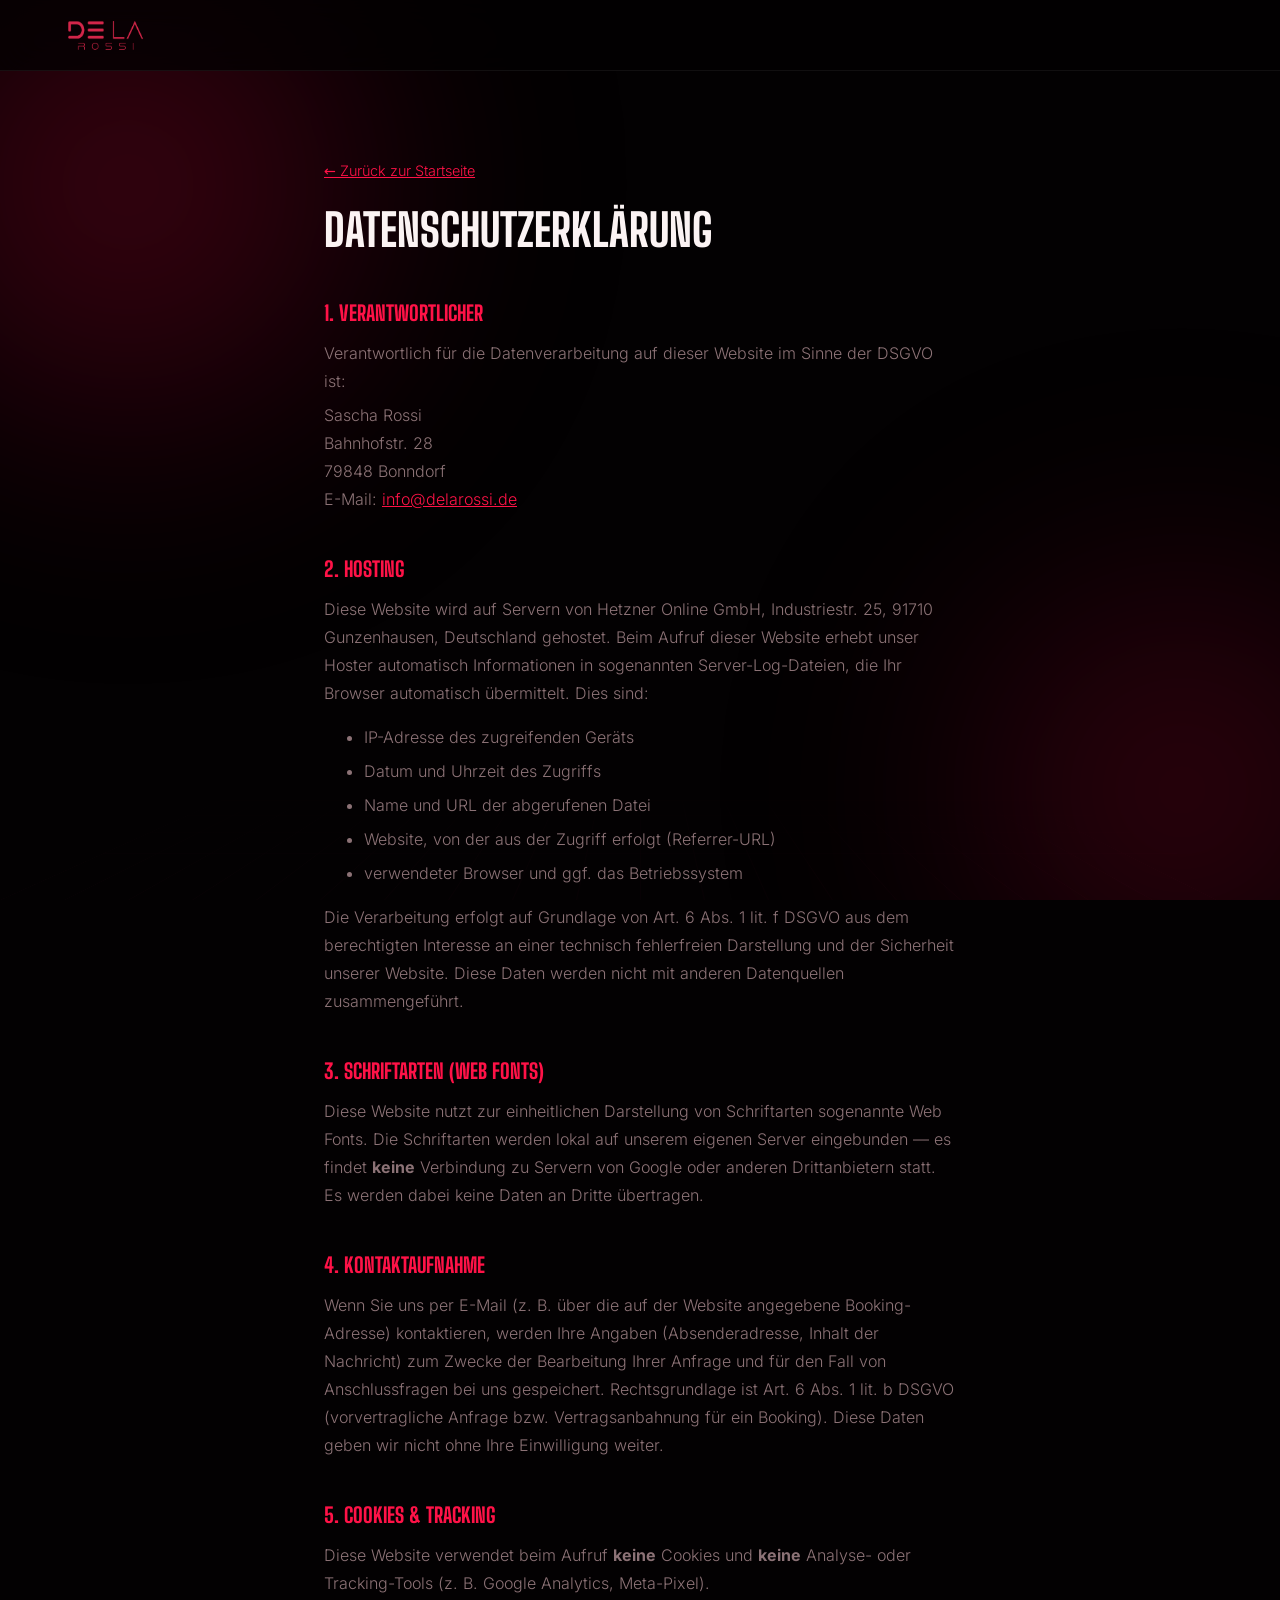
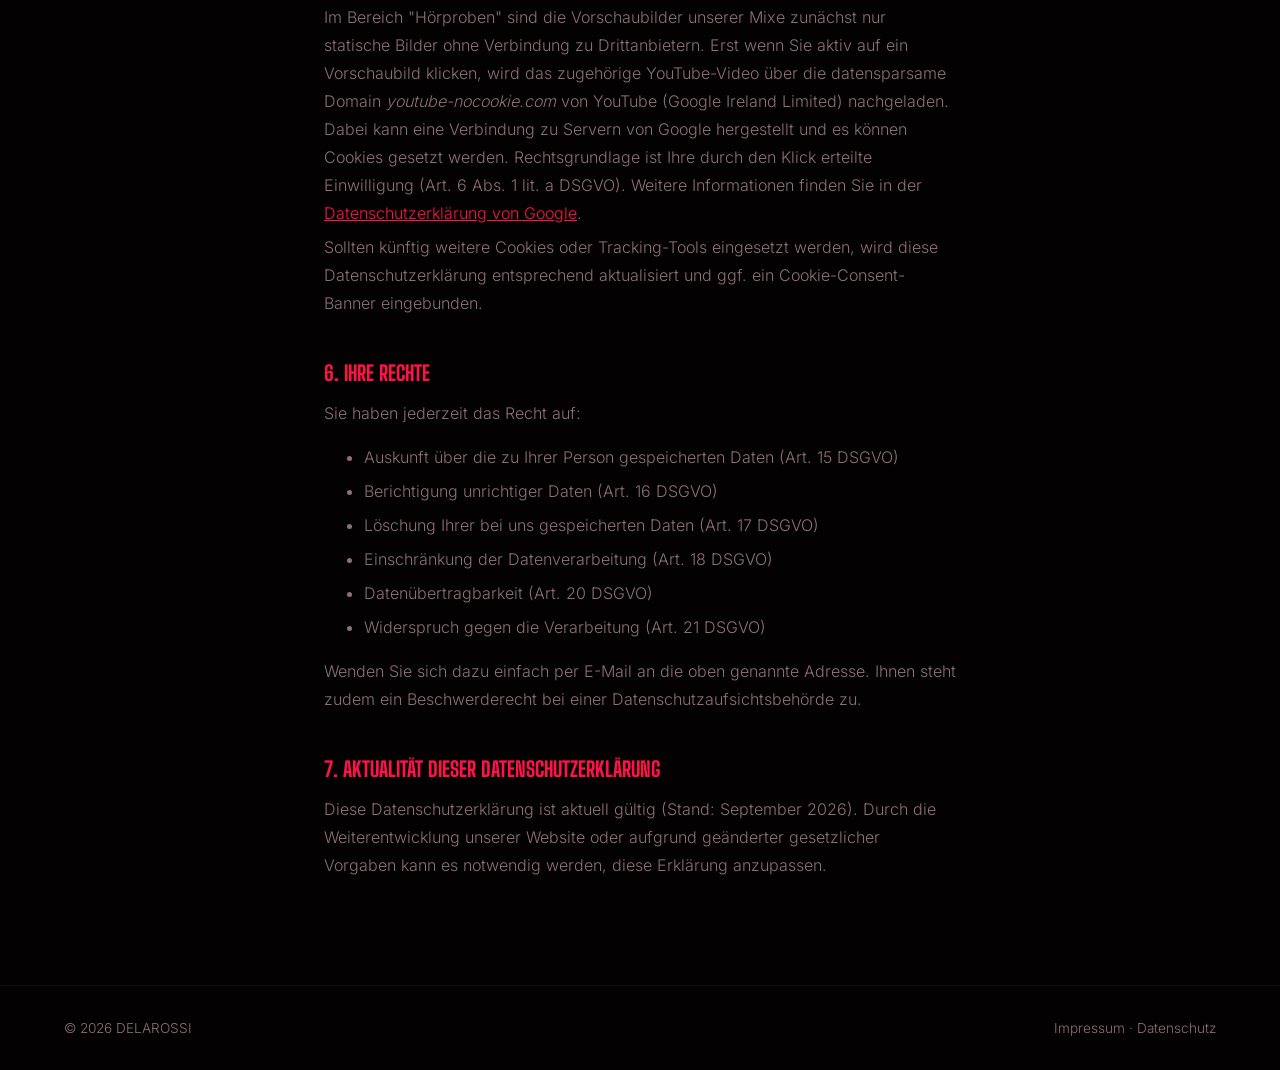
<file: datenschutz.html>
<!DOCTYPE html>
<html lang="de">
<head>
<meta charset="UTF-8" />
<meta name="viewport" content="width=device-width, initial-scale=1.0" />
<title>Datenschutzerklärung — Delarossi</title>
<meta name="robots" content="noindex, follow" />
<link rel="icon" href="assets/logo.png" type="image/png" />
<link rel="stylesheet" href="style.css">
<style>
  .legal{ max-width:760px; margin:0 auto; padding:160px 5vw 100px; position:relative; z-index:1; }
  .legal h1{ font-size:clamp(2rem,5vw,2.8rem); margin-bottom:40px; }
  .legal h2{ font-size:1.3rem; margin-top:44px; margin-bottom:14px; color:var(--accent-bright); }
  .legal h3{ font-size:1.05rem; margin-top:26px; margin-bottom:10px; color:var(--text); font-family:'Inter'; text-transform:none; }
  .legal p, .legal li{ color:var(--muted); line-height:1.75; margin-bottom:6px; }
  .legal a{ color:var(--accent-bright); text-decoration:underline; }
  .legal .fill{ color:var(--accent-bright); background:rgba(227,28,77,.12); padding:1px 6px; border-radius:4px; }
  .back{ display:inline-flex; align-items:center; gap:8px; margin-bottom:24px; font-size:.9rem; color:var(--muted); }
</style>
</head>
<body>

<div class="bg-fx">
  <div class="sweep"></div>
  <div class="blob blob-a"></div>
  <div class="blob blob-b"></div>
  <div class="grid-floor"></div>
</div>

<header class="nav scrolled" id="nav">
  <a class="logo" href="index.html"><img src="assets/logo.png" alt="Delarossi" /></a>
</header>

<main class="legal">
  <a class="back" href="index.html">← Zurück zur Startseite</a>
  <h1>Datenschutzerklärung</h1>

  <h2>1. Verantwortlicher</h2>
  <p>Verantwortlich für die Datenverarbeitung auf dieser Website im Sinne der DSGVO ist:</p>
  <p>Sascha Rossi<br>
  Bahnhofstr. 28<br>
  79848 Bonndorf<br>
  E-Mail: <a href="mailto:info@delarossi.de">info@delarossi.de</a></p>

  <h2>2. Hosting</h2>
  <p>Diese Website wird auf Servern von Hetzner Online GmbH, Industriestr. 25, 91710 Gunzenhausen, Deutschland gehostet.
  Beim Aufruf dieser Website erhebt unser Hoster automatisch Informationen in sogenannten Server-Log-Dateien,
  die Ihr Browser automatisch übermittelt. Dies sind:</p>
  <ul>
    <li>IP-Adresse des zugreifenden Geräts</li>
    <li>Datum und Uhrzeit des Zugriffs</li>
    <li>Name und URL der abgerufenen Datei</li>
    <li>Website, von der aus der Zugriff erfolgt (Referrer-URL)</li>
    <li>verwendeter Browser und ggf. das Betriebssystem</li>
  </ul>
  <p>Die Verarbeitung erfolgt auf Grundlage von Art. 6 Abs. 1 lit. f DSGVO aus dem berechtigten Interesse
  an einer technisch fehlerfreien Darstellung und der Sicherheit unserer Website. Diese Daten werden nicht
  mit anderen Datenquellen zusammengeführt.</p>

  <h2>3. Schriftarten (Web Fonts)</h2>
  <p>Diese Website nutzt zur einheitlichen Darstellung von Schriftarten sogenannte Web Fonts. Die Schriftarten
  werden lokal auf unserem eigenen Server eingebunden — es findet <strong>keine</strong> Verbindung zu Servern
  von Google oder anderen Drittanbietern statt. Es werden dabei keine Daten an Dritte übertragen.</p>

  <h2>4. Kontaktaufnahme</h2>
  <p>Wenn Sie uns per E-Mail (z. B. über die auf der Website angegebene Booking-Adresse) kontaktieren, werden
  Ihre Angaben (Absenderadresse, Inhalt der Nachricht) zum Zwecke der Bearbeitung Ihrer Anfrage und für
  den Fall von Anschlussfragen bei uns gespeichert. Rechtsgrundlage ist Art. 6 Abs. 1 lit. b DSGVO
  (vorvertragliche Anfrage bzw. Vertragsanbahnung für ein Booking). Diese Daten geben wir nicht ohne Ihre
  Einwilligung weiter.</p>

  <h2>5. Cookies &amp; Tracking</h2>
  <p>Diese Website verwendet beim Aufruf <strong>keine</strong> Cookies und <strong>keine</strong> Analyse- oder
  Tracking-Tools (z. B. Google Analytics, Meta-Pixel).</p>
  <p>Im Bereich "Hörproben" sind die Vorschaubilder unserer Mixe zunächst nur statische Bilder ohne
  Verbindung zu Drittanbietern. Erst wenn Sie aktiv auf ein Vorschaubild klicken, wird das zugehörige
  YouTube-Video über die datensparsame Domain <em>youtube-nocookie.com</em> von YouTube (Google Ireland
  Limited) nachgeladen. Dabei kann eine Verbindung zu Servern von Google hergestellt und es können Cookies
  gesetzt werden. Rechtsgrundlage ist Ihre durch den Klick erteilte Einwilligung (Art. 6 Abs. 1 lit. a
  DSGVO). Weitere Informationen finden Sie in der
  <a href="https://policies.google.com/privacy" target="_blank" rel="noopener">Datenschutzerklärung von Google</a>.</p>
  <p>Sollten künftig weitere Cookies oder Tracking-Tools eingesetzt werden, wird diese Datenschutzerklärung
  entsprechend aktualisiert und ggf. ein Cookie-Consent-Banner eingebunden.</p>

  <h2>6. Ihre Rechte</h2>
  <p>Sie haben jederzeit das Recht auf:</p>
  <ul>
    <li>Auskunft über die zu Ihrer Person gespeicherten Daten (Art. 15 DSGVO)</li>
    <li>Berichtigung unrichtiger Daten (Art. 16 DSGVO)</li>
    <li>Löschung Ihrer bei uns gespeicherten Daten (Art. 17 DSGVO)</li>
    <li>Einschränkung der Datenverarbeitung (Art. 18 DSGVO)</li>
    <li>Datenübertragbarkeit (Art. 20 DSGVO)</li>
    <li>Widerspruch gegen die Verarbeitung (Art. 21 DSGVO)</li>
  </ul>
  <p>Wenden Sie sich dazu einfach per E-Mail an die oben genannte Adresse. Ihnen steht zudem ein
  Beschwerderecht bei einer Datenschutzaufsichtsbehörde zu.</p>

  <h2>7. Aktualität dieser Datenschutzerklärung</h2>
  <p>Diese Datenschutzerklärung ist aktuell gültig (Stand: September 2026).
  Durch die Weiterentwicklung unserer Website oder aufgrund geänderter gesetzlicher Vorgaben kann es
  notwendig werden, diese Erklärung anzupassen.</p>
</main>

<footer class="footer">
  <span>© <span id="year"></span> DELAROSSI</span>
  <span><a href="impressum.html">Impressum</a> · <a href="datenschutz.html">Datenschutz</a></span>
</footer>

<script>document.getElementById('year').textContent = new Date().getFullYear();</script>
</body>
</html>
</file>
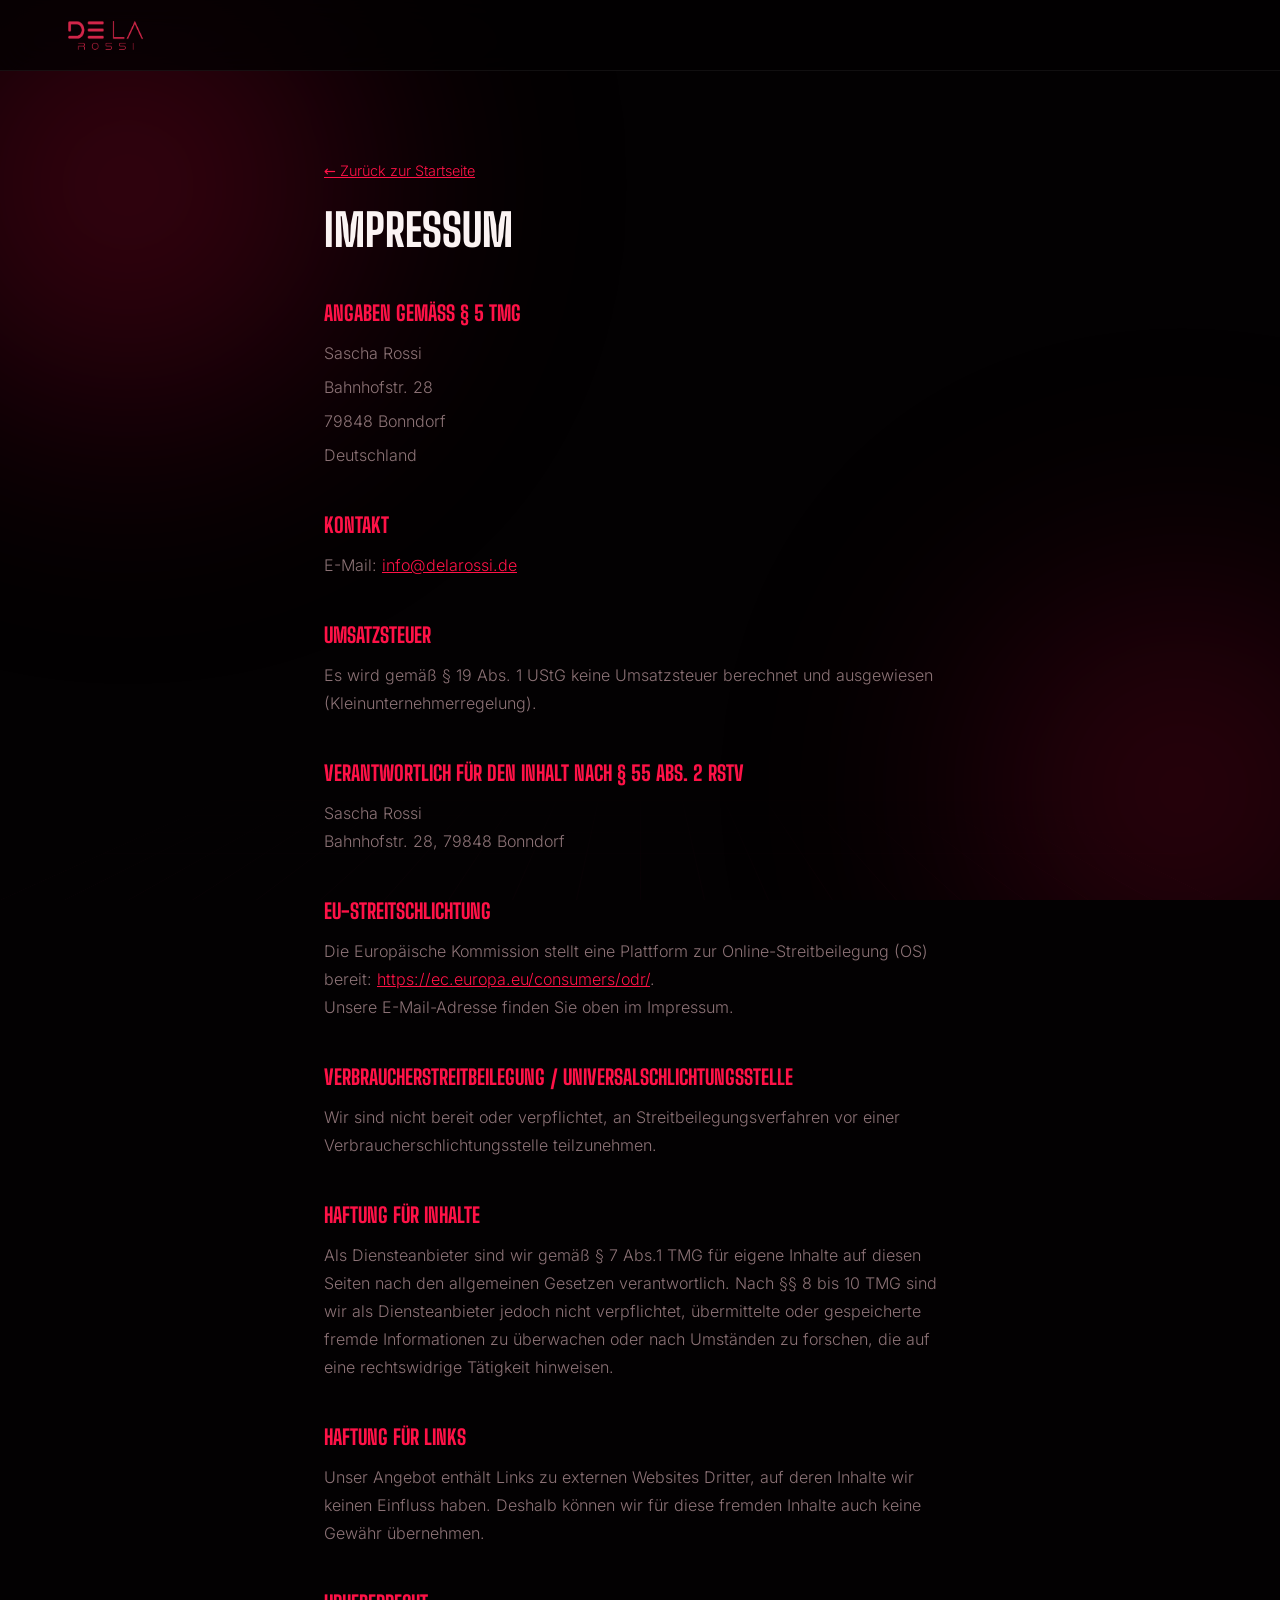
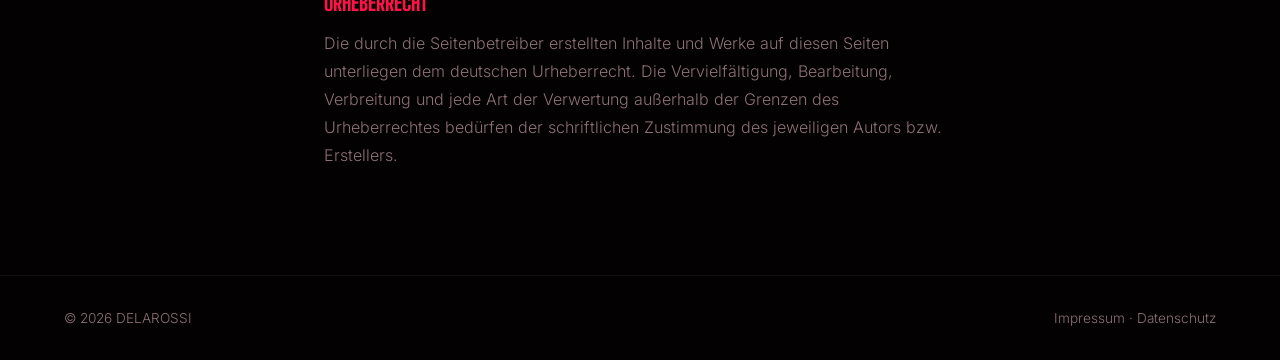
<file: impressum.html>
<!DOCTYPE html>
<html lang="de">
<head>
<meta charset="UTF-8" />
<meta name="viewport" content="width=device-width, initial-scale=1.0" />
<title>Impressum — Delarossi</title>
<meta name="robots" content="noindex, follow" />
<link rel="icon" href="assets/logo.png" type="image/png" />
<link rel="stylesheet" href="style.css">
<style>
  .legal{ max-width:760px; margin:0 auto; padding:160px 5vw 100px; position:relative; z-index:1; }
  .legal h1{ font-size:clamp(2rem,5vw,2.8rem); margin-bottom:40px; }
  .legal h2{ font-size:1.3rem; margin-top:44px; margin-bottom:14px; color:var(--accent-bright); }
  .legal p, .legal li{ color:var(--muted); line-height:1.75; margin-bottom:6px; }
  .legal a{ color:var(--accent-bright); text-decoration:underline; }
  .legal .fill{ color:var(--accent-bright); background:rgba(227,28,77,.12); padding:1px 6px; border-radius:4px; }
  .back{ display:inline-flex; align-items:center; gap:8px; margin-bottom:24px; font-size:.9rem; color:var(--muted); }
</style>
</head>
<body>

<div class="bg-fx">
  <div class="sweep"></div>
  <div class="blob blob-a"></div>
  <div class="blob blob-b"></div>
  <div class="grid-floor"></div>
</div>

<header class="nav scrolled" id="nav">
  <a class="logo" href="index.html"><img src="assets/logo.png" alt="Delarossi" /></a>
</header>

<main class="legal">
  <a class="back" href="index.html">← Zurück zur Startseite</a>
  <h1>Impressum</h1>

  <h2>Angaben gemäß § 5 TMG</h2>
  <p>Sascha Rossi</p>
  <p>Bahnhofstr. 28</p>
  <p>79848 Bonndorf</p>
  <p>Deutschland</p>

  <h2>Kontakt</h2>
  <p>E-Mail: <a href="mailto:info@delarossi.de">info@delarossi.de</a></p>

  <h2>Umsatzsteuer</h2>
  <p>Es wird gemäß § 19 Abs. 1 UStG keine Umsatzsteuer berechnet und ausgewiesen (Kleinunternehmerregelung).</p>

  <h2>Verantwortlich für den Inhalt nach § 55 Abs. 2 RStV</h2>
  <p>Sascha Rossi<br>
  Bahnhofstr. 28, 79848 Bonndorf</p>

  <h2>EU-Streitschlichtung</h2>
  <p>Die Europäische Kommission stellt eine Plattform zur Online-Streitbeilegung (OS) bereit:
  <a href="https://ec.europa.eu/consumers/odr/" target="_blank" rel="noopener">https://ec.europa.eu/consumers/odr/</a>.<br>
  Unsere E-Mail-Adresse finden Sie oben im Impressum.</p>

  <h2>Verbraucherstreitbeilegung / Universalschlichtungsstelle</h2>
  <p>Wir sind nicht bereit oder verpflichtet, an Streitbeilegungsverfahren vor einer
  Verbraucherschlichtungsstelle teilzunehmen.</p>

  <h2>Haftung für Inhalte</h2>
  <p>Als Diensteanbieter sind wir gemäß § 7 Abs.1 TMG für eigene Inhalte auf diesen Seiten nach den
  allgemeinen Gesetzen verantwortlich. Nach §§ 8 bis 10 TMG sind wir als Diensteanbieter jedoch nicht
  verpflichtet, übermittelte oder gespeicherte fremde Informationen zu überwachen oder nach Umständen
  zu forschen, die auf eine rechtswidrige Tätigkeit hinweisen.</p>

  <h2>Haftung für Links</h2>
  <p>Unser Angebot enthält Links zu externen Websites Dritter, auf deren Inhalte wir keinen Einfluss haben.
  Deshalb können wir für diese fremden Inhalte auch keine Gewähr übernehmen.</p>

  <h2>Urheberrecht</h2>
  <p>Die durch die Seitenbetreiber erstellten Inhalte und Werke auf diesen Seiten unterliegen dem
  deutschen Urheberrecht. Die Vervielfältigung, Bearbeitung, Verbreitung und jede Art der Verwertung
  außerhalb der Grenzen des Urheberrechtes bedürfen der schriftlichen Zustimmung des jeweiligen Autors
  bzw. Erstellers.</p>
</main>

<footer class="footer">
  <span>© <span id="year"></span> DELAROSSI</span>
  <span><a href="impressum.html">Impressum</a> · <a href="datenschutz.html">Datenschutz</a></span>
</footer>

<script>document.getElementById('year').textContent = new Date().getFullYear();</script>
</body>
</html>
</file>
<file: style.css>
@font-face {
  font-family: 'Big Shoulders Display';
  font-style: normal;
  font-weight: 100 900;
  font-display: swap;
  src: url('assets/fonts/big-shoulders-display.woff2') format('woff2');
}

@font-face {
  font-family: 'Inter';
  font-style: normal;
  font-weight: 100 900;
  font-display: swap;
  src: url('assets/fonts/inter.woff2') format('woff2');
}

:root{
  --bg: #030102;
  --bg-soft: #070203;
  --surface: #0e0407;
  --line: rgba(255,255,255,0.06);
  --text: #fbf3f3;
  --muted: #8c7276;
  --accent: #d90a3c;
  --accent-bright: #ff1247;
  --accent-dim: #4a0016;
  --accent-deep: #1c0008;
  --radius: 18px;
  --ease: cubic-bezier(.16,1,.3,1);
}

*{box-sizing:border-box;}
html{scroll-behavior:smooth;}
body{
  margin:0;
  background:var(--bg);
  color:var(--text);
  font-family:'Inter', system-ui, sans-serif;
  font-weight:300;
  overflow-x:hidden;
  -webkit-font-smoothing:antialiased;
}
h1,h2,h3,h4{
  font-family:'Big Shoulders Display', sans-serif;
  font-weight:800;
  margin:0;
  letter-spacing:0;
  text-transform:uppercase;
}
a{color:inherit;text-decoration:none;}
p{color:var(--muted); line-height:1.65; margin:0;}
img{max-width:100%;display:block;}

/* ---------- background fx ---------- */
.grain{
  position:fixed; inset:0; z-index:2; pointer-events:none;
  opacity:.05; mix-blend-mode:overlay;
  background-image:url("data:image/svg+xml,%3Csvg xmlns='http://www.w3.org/2000/svg' width='120' height='120'%3E%3Cfilter id='n'%3E%3CfeTurbulence type='fractalNoise' baseFrequency='0.9' numOctaves='2' stitchTiles='stitch'/%3E%3C/filter%3E%3Crect width='100%25' height='100%25' filter='url(%23n)'/%3E%3C/svg%3E");
}
.cursor-glow{
  position:fixed; top:0; left:0; width:460px; height:460px; z-index:1;
  border-radius:50%; pointer-events:none; transform:translate(-50%,-50%);
  background:radial-gradient(circle, rgba(255,18,71,0.22), rgba(217,10,60,0.08) 45%, transparent 70%);
  transition:opacity .4s ease; opacity:0; filter:blur(10px);
}
.bg-fx{position:fixed; inset:0; z-index:0; overflow:hidden;}

.sweep{
  position:absolute; inset:-20%;
  background:linear-gradient(115deg,
    transparent 35%,
    rgba(217,10,60,.08) 45%,
    rgba(255,18,71,.14) 50%,
    rgba(217,10,60,.08) 55%,
    transparent 65%);
  background-size:250% 250%;
  animation:sweepMove 14s ease-in-out infinite;
  mix-blend-mode:screen;
}
@keyframes sweepMove{
  0%{background-position:0% 50%;}
  50%{background-position:100% 50%;}
  100%{background-position:0% 50%;}
}

.blob{
  position:absolute; border-radius:50%; filter:blur(110px);
  will-change:transform, opacity;
  background:radial-gradient(circle, var(--accent-bright), var(--accent-dim) 55%, transparent 72%);
}
.blob-a{width:640px;height:640px; top:-15%; left:-15%; opacity:.28; animation:float1 20s ease-in-out infinite;}
.blob-b{width:580px;height:580px; bottom:-20%; right:-15%; opacity:.23; animation:float2 26s ease-in-out infinite;}
@keyframes float1{
  0%,100%{transform:translate(0,0) scale(1); opacity:.24;}
  50%{transform:translate(90px,110px) scale(1.22); opacity:.34;}
}
@keyframes float2{
  0%,100%{transform:translate(0,0) scale(1); opacity:.19;}
  50%{transform:translate(-100px,-60px) scale(0.9); opacity:.29;}
}

.grid-floor{
  position:absolute; left:0; right:0; bottom:0; height:60vh;
  background-image:
    linear-gradient(rgba(217,10,60,.07) 1px, transparent 1px),
    linear-gradient(90deg, rgba(217,10,60,.07) 1px, transparent 1px);
  background-size:64px 64px;
  transform:perspective(500px) rotateX(60deg) translateY(20%);
  transform-origin:bottom;
  mask-image:linear-gradient(to top, black, transparent 80%);
  opacity:.36;
}

/* ---------- nav ---------- */
.nav{
  position:fixed; top:0; left:0; right:0; z-index:50;
  display:flex; align-items:center; justify-content:space-between;
  padding:18px 5vw;
  transition:background .3s var(--ease), backdrop-filter .3s var(--ease), border-color .3s var(--ease);
  border-bottom:1px solid transparent;
}
.nav.scrolled{
  background:rgba(3,1,2,.78);
  backdrop-filter:blur(16px);
  border-bottom:1px solid var(--line);
}
.logo{display:flex; align-items:center;}
.logo img{height:34px; width:auto;}
.nav-links{display:flex; align-items:center; gap:34px; font-size:.92rem;}
.nav-links a{position:relative; color:var(--text); opacity:.85; transition:opacity .25s;}
.nav-links a:not(.nav-cta)::after{
  content:''; position:absolute; left:0; bottom:-6px; width:0; height:1px; background:var(--accent);
  transition:width .3s var(--ease);
}
.nav-links a:not(.nav-cta):hover::after{width:100%;}
.nav-links a:hover{opacity:1;}
.nav-cta{
  padding:10px 20px; border:1px solid var(--line); border-radius:100px;
  background:var(--surface); transition:all .3s var(--ease);
}
.nav-cta:hover{border-color:var(--accent); box-shadow:0 0 24px rgba(227,28,77,.3); transform:translateY(-2px);}
.burger{display:none; flex-direction:column; gap:5px; background:none; border:none; cursor:pointer; padding:6px; z-index:60;}
.burger span{width:22px; height:2px; background:var(--text); transition:.3s;}
.mobile-menu{
  position:fixed; inset:0; background:rgba(3,1,2,.98); backdrop-filter:blur(20px);
  z-index:45; display:flex; flex-direction:column; align-items:center; justify-content:center; gap:28px;
  transform:translateY(-100%); transition:transform .4s var(--ease); font-size:1.5rem;
  font-family:'Big Shoulders Display', sans-serif; font-weight:800; letter-spacing:0; text-transform:uppercase;
}
.mobile-menu.open{transform:translateY(0);}

/* ---------- hero ---------- */
.hero{
  position:relative; min-height:100vh; display:flex; align-items:center;
  padding:120px 5vw 60px; z-index:1; gap:40px; flex-wrap:wrap;
}
.hero-marquee{
  position:absolute; top:100px; left:0; right:0; overflow:hidden;
  white-space:nowrap; opacity:.3; pointer-events:none;
}
.marquee-track{
  display:inline-block; font-family:'Big Shoulders Display', sans-serif; font-size:1rem; font-weight:700;
  letter-spacing:.06em; text-transform:uppercase; color:var(--muted);
  animation:marquee 24s linear infinite;
}
@keyframes marquee{from{transform:translateX(0);} to{transform:translateX(-50%);}}

.hero-content{flex:1 1 480px; max-width:640px; margin-top:56px;}
.eyebrow{
  display:inline-flex; align-items:center; gap:8px; font-size:.85rem; color:var(--muted);
  border:1px solid var(--line); padding:7px 14px; border-radius:100px; margin-bottom:28px;
}
.dot{width:7px; height:7px; border-radius:50%; background:var(--accent); box-shadow:0 0 12px var(--accent); animation:pulse 2s ease-in-out infinite;}
@keyframes pulse{0%,100%{opacity:1;} 50%{opacity:.35;}}

.hero-title{display:flex; flex-direction:column; gap:6px;}
.hero-logo-img{
  width:min(90%, 420px); height:auto;
  filter:drop-shadow(0 10px 30px rgba(227,28,77,.25));
}
.hero-title .sub{
  font-size:clamp(1.2rem, 2.6vw, 1.8rem); text-transform:none; letter-spacing:0;
  color:var(--text);
  margin-top:8px;
  font-family:'Inter', sans-serif; font-weight:500;
}
.hero-text{margin-top:26px; font-size:1.05rem; max-width:480px;}
.hero-actions{display:flex; gap:16px; margin-top:38px; flex-wrap:wrap;}

.btn{
  display:inline-flex; align-items:center; justify-content:center;
  padding:15px 30px; border-radius:100px; font-weight:500; font-size:.95rem;
  transition:transform .35s var(--ease), box-shadow .35s var(--ease), background .35s var(--ease);
  transform-style:preserve-3d; will-change:transform;
  font-family:'Big Shoulders Display', sans-serif; font-weight:800; letter-spacing:0; text-transform:uppercase;
}
.btn-primary{
  background:linear-gradient(135deg, var(--accent-bright), var(--accent));
  color:#fff;
}
.btn-primary:hover{transform:translateY(-3px) translateZ(20px); box-shadow:0 14px 40px rgba(227,28,77,.4);}
.btn-ghost{border:1px solid var(--line); color:var(--text);}
.btn-ghost:hover{border-color:var(--accent); background:rgba(227,28,77,.08); transform:translateY(-3px);}
.btn-lg{padding:18px 36px; font-size:1rem;}
.btn-whatsapp{
  background:linear-gradient(135deg, var(--accent-bright), var(--accent));
  color:#fff; gap:10px;
}
.btn-whatsapp:hover{transform:translateY(-3px) translateZ(20px); box-shadow:0 14px 40px rgba(227,28,77,.4);}
.whatsapp-icon{width:20px; height:20px; fill:currentColor; flex-shrink:0;}

/* ---------- hero stage / logo mark ---------- */
.hero-stage{
  flex:1 1 320px; display:flex; flex-direction:column; align-items:center; gap:36px;
  perspective:1200px;
}
.mark-float{
  width:clamp(260px, 34vw, 640px);
  margin-top:56px;
}
.mark-wrap{
  position:relative; width:100%; aspect-ratio:3/4;
  display:flex; align-items:center; justify-content:center;
  transform-style:preserve-3d;
}
.mark-glow{
  position:absolute; inset:-14%; border-radius:28px;
  background:radial-gradient(circle, rgba(227,28,77,.35), rgba(227,28,77,.08) 45%, transparent 72%);
  filter:blur(30px);
  animation:markPulse 4s ease-in-out infinite;
}
@keyframes markPulse{
  0%,100%{opacity:.6; transform:scale(1);}
  50%{opacity:1; transform:scale(1.05);}
}
.mark-logo{
  position:relative; width:100%; height:100%; object-fit:cover;
  border-radius:20px; border:1px solid rgba(227,28,77,.4);
  filter:drop-shadow(0 20px 40px rgba(0,0,0,.5));
}

.visualizer{display:flex; align-items:flex-end; gap:5px; height:44px;}
.visualizer span{
  width:5px; border-radius:3px;
  background:linear-gradient(180deg, var(--accent-bright), var(--accent-dim));
  animation:eq 1.1s ease-in-out infinite;
}
.visualizer span:nth-child(1){height:20%; animation-delay:.1s;}
.visualizer span:nth-child(2){height:70%; animation-delay:.3s;}
.visualizer span:nth-child(3){height:40%; animation-delay:.5s;}
.visualizer span:nth-child(4){height:90%; animation-delay:.15s;}
.visualizer span:nth-child(5){height:55%; animation-delay:.4s;}
.visualizer span:nth-child(6){height:30%; animation-delay:.25s;}
.visualizer span:nth-child(7){height:80%; animation-delay:.05s;}
.visualizer span:nth-child(8){height:45%; animation-delay:.35s;}
.visualizer span:nth-child(9){height:65%; animation-delay:.2s;}
.visualizer span:nth-child(10){height:25%; animation-delay:.45s;}
@keyframes eq{0%,100%{transform:scaleY(.4);} 50%{transform:scaleY(1);}}

.scroll-cue{
  position:absolute; bottom:36px; left:50%; transform:translateX(-50%);
  display:flex; flex-direction:column; align-items:center; gap:10px;
  font-size:.72rem; letter-spacing:.15em; color:var(--muted);
}
.scroll-line{width:1px; height:40px; background:linear-gradient(var(--accent), transparent); animation:scrollDown 1.8s ease-in-out infinite;}
@keyframes scrollDown{0%{opacity:0; transform:scaleY(0); transform-origin:top;} 40%{opacity:1; transform:scaleY(1); transform-origin:top;} 60%{opacity:1; transform:scaleY(1); transform-origin:bottom;} 100%{opacity:0; transform:scaleY(0); transform-origin:bottom;}}

/* ---------- marquee strip ---------- */
.strip{
  position:relative; z-index:1; border-top:1px solid var(--line); border-bottom:1px solid var(--line);
  padding:20px 0; overflow:hidden; background:var(--bg-soft);
}
.strip-track{
  display:flex; gap:26px; white-space:nowrap; width:max-content;
  font-family:'Big Shoulders Display'; font-size:1.8rem; font-weight:300; letter-spacing:.08em;
  color:rgba(245,238,238,.55);
  animation:scrollX 30s linear infinite;
}
.strip-track span:nth-child(2n){ color:var(--accent-bright); }
@keyframes scrollX{from{transform:translateX(0);} to{transform:translateX(-50%);}}

/* ---------- sections generic ---------- */
section{position:relative; z-index:1; padding:120px 5vw;}
.section-head{margin-bottom:60px;}
.tag{font-size:.7rem; letter-spacing:.1em; color:var(--accent-bright); font-family:'Big Shoulders Display', sans-serif; font-weight:800; text-transform:uppercase;}
.section-head h2{font-size:clamp(1.9rem, 4vw, 2.8rem); margin-top:14px;}

[data-reveal]{
  opacity:0; transform:translateY(28px);
  transition:opacity .8s var(--ease), transform .8s var(--ease);
}
[data-reveal].in{opacity:1; transform:translateY(0);}

/* ---------- about ---------- */
.about-grid{display:grid; grid-template-columns:repeat(3,1fr); gap:24px;}
.about-card{
  background:var(--surface); border:1px solid var(--line); border-radius:var(--radius);
  padding:34px; transform-style:preserve-3d; transition:border-color .3s, box-shadow .3s;
}
.about-card:hover{border-color:rgba(227,28,77,.45); box-shadow:0 20px 50px rgba(0,0,0,.45);}
.card-icon{color:var(--accent-bright); font-size:1.6rem; margin-bottom:18px;}
.about-card h3{font-size:1.15rem; margin-bottom:12px;}

/* ---------- mixes ---------- */
.mix-grid{display:grid; grid-template-columns:repeat(3, 1fr); gap:24px;}
.mix-card{
  background:var(--surface); border:1px solid var(--line); border-radius:var(--radius);
  overflow:hidden; transition:border-color .3s, box-shadow .3s;
}
.mix-card:hover{border-color:rgba(227,28,77,.45); box-shadow:0 20px 50px rgba(0,0,0,.45);}
.mix-embed{position:relative; width:100%; aspect-ratio:16/9; background:var(--bg-soft); overflow:hidden;}
.mix-embed iframe{position:absolute; inset:0; width:100%; height:100%; border:0;}
.mix-embed.yt-facade{cursor:pointer;}
.mix-embed.yt-facade img{position:absolute; inset:0; width:100%; height:100%; object-fit:cover;}
.yt-play{
  position:absolute; inset:0; margin:auto; width:64px; height:64px;
  background:rgba(3,1,2,.55); border:2px solid var(--accent-bright); border-radius:50%;
  display:flex; align-items:center; justify-content:center; transition:transform .25s var(--ease), background .25s;
}
.yt-play::before{
  content:''; width:0; height:0; margin-left:4px;
  border-top:12px solid transparent; border-bottom:12px solid transparent;
  border-left:20px solid var(--accent-bright);
}
.mix-embed.yt-facade:hover .yt-play{transform:scale(1.1); background:var(--accent-bright);}
.mix-embed.yt-facade:hover .yt-play::before{border-left-color:#fff;}
.mix-info{padding:20px 22px;}
.mix-info h4{font-size:1rem; font-family:'Big Shoulders Display'; font-weight:800; letter-spacing:0; text-transform:uppercase;}
.mix-info p{font-size:.85rem; margin-top:4px;}

/* ---------- facts ---------- */
.facts{padding-top:60px; padding-bottom:60px;}
.facts-grid{display:grid; grid-template-columns:repeat(3, 1fr); gap:24px;}
.fact-card{
  background:var(--surface); border:1px solid var(--line); border-radius:var(--radius);
  padding:34px; text-align:center; transition:border-color .3s, box-shadow .3s;
}
.fact-card:hover{border-color:rgba(227,28,77,.45); box-shadow:0 20px 50px rgba(0,0,0,.4);}
.fact-num{font-family:'Big Shoulders Display'; font-weight:900; font-size:3rem; color:var(--accent-bright); line-height:1;}
.fact-card p{margin-top:8px; font-size:.95rem;}
/* ---------- faq ---------- */
.faq-list{display:flex; flex-direction:column; gap:1px; background:var(--line); border-radius:var(--radius); overflow:hidden;}
.faq-item{background:var(--bg-soft); padding:24px 28px;}
.faq-item summary{
  cursor:pointer; font-weight:500; list-style:none; position:relative; padding-right:30px;
}
.faq-item summary::-webkit-details-marker{display:none;}
.faq-item summary::after{
  content:''; position:absolute; right:4px; top:4px; width:11px; height:11px;
  background:var(--accent-bright);
  clip-path:polygon(0% 0%, 0% 100%, 100% 50%);
}
.faq-item[open] summary::after{clip-path:polygon(0% 0%, 100% 0%, 100% 100%, 0% 100%);}
.faq-item p{margin-top:14px; max-width:720px;}

/* ---------- gallery ---------- */
.gallery-grid{
  display:grid; grid-template-columns:repeat(4, 1fr); grid-auto-rows:auto; gap:16px;
}
.g-item{
  border-radius:14px; background-color:var(--surface);
  border:1px solid var(--line); position:relative; overflow:hidden;
  transition:transform .4s var(--ease);
}
.g-item img{
  position:absolute; inset:0; width:100%; height:100%;
  object-fit:cover; object-position:var(--g-pos, center);
}
.g-item::before{
  content:''; position:absolute; inset:0;
  background:linear-gradient(180deg, rgba(3,1,2,0) 40%, rgba(3,1,2,.65));
}
.g-item::after{
  content:''; position:absolute; inset:0;
  background:radial-gradient(circle at 30% 20%, rgba(227,28,77,.35), transparent 60%);
  opacity:0; transition:opacity .4s;
}
.g-item:hover{transform:scale(1.02) translateY(-4px);}
.g-item:hover::after{opacity:1;}
.g1{grid-column:span 2; aspect-ratio:3/2;}
.g2{grid-column:span 2; aspect-ratio:3/2; --g-pos:center 15%;}
.g3{grid-column:span 1; aspect-ratio:3/4; --g-pos:center 30%;}
.g4{grid-column:span 2; --g-pos:center 35%;}
.g5{grid-column:span 1; aspect-ratio:3/4; --g-pos:center 20%;}

/* ---------- booking ---------- */
.booking-card{
  position:relative; max-width:760px; margin:0 auto; text-align:center;
  background:var(--surface); border:1px solid var(--line); border-radius:24px;
  padding:80px 40px; overflow:hidden;
}
.booking-glow{
  position:absolute; top:-40%; left:50%; transform:translateX(-50%);
  width:600px; height:400px; background:radial-gradient(circle, rgba(227,28,77,.22), transparent 70%);
  filter:blur(20px);
}
.booking-card h2{margin-top:16px; font-size:clamp(1.9rem,4vw,2.5rem);}
.booking-actions{display:flex; justify-content:center; gap:16px; flex-wrap:wrap; position:relative;}
.booking-card p{max-width:440px; margin:20px auto 34px; position:relative;}
.socials{display:flex; justify-content:center; gap:26px; margin-top:36px; font-size:.9rem; position:relative;}
.socials a{color:var(--muted); transition:color .3s;}
.socials a:hover{color:var(--accent-bright);}

/* ---------- footer ---------- */
.footer{
  position:relative; z-index:1; display:flex; justify-content:space-between;
  padding:34px 5vw; border-top:1px solid var(--line); color:var(--muted); font-size:.85rem;
}
.footer a{transition:color .25s;}
.footer a:hover{color:var(--accent-bright);}

/* ---------- responsive ---------- */
@media (max-width: 900px){
  .nav-links{display:none;}
  .burger{display:flex;}
  .about-grid{grid-template-columns:1fr;}
  .mix-grid{grid-template-columns:1fr;}
  .facts-grid{grid-template-columns:1fr;}
  .gallery-grid{grid-template-columns:1fr; grid-auto-rows:auto;}
  .g-item{aspect-ratio:4/3;}
  .g1,.g2,.g3,.g4,.g5{grid-column:span 1; grid-row:span 1; aspect-ratio:4/3;}
  .g3,.g5{aspect-ratio:4/5;}
}
@media (prefers-reduced-motion: reduce){
  *{animation-duration:.001ms !important; animation-iteration-count:1 !important; transition-duration:.001ms !important;}
}
</file>
